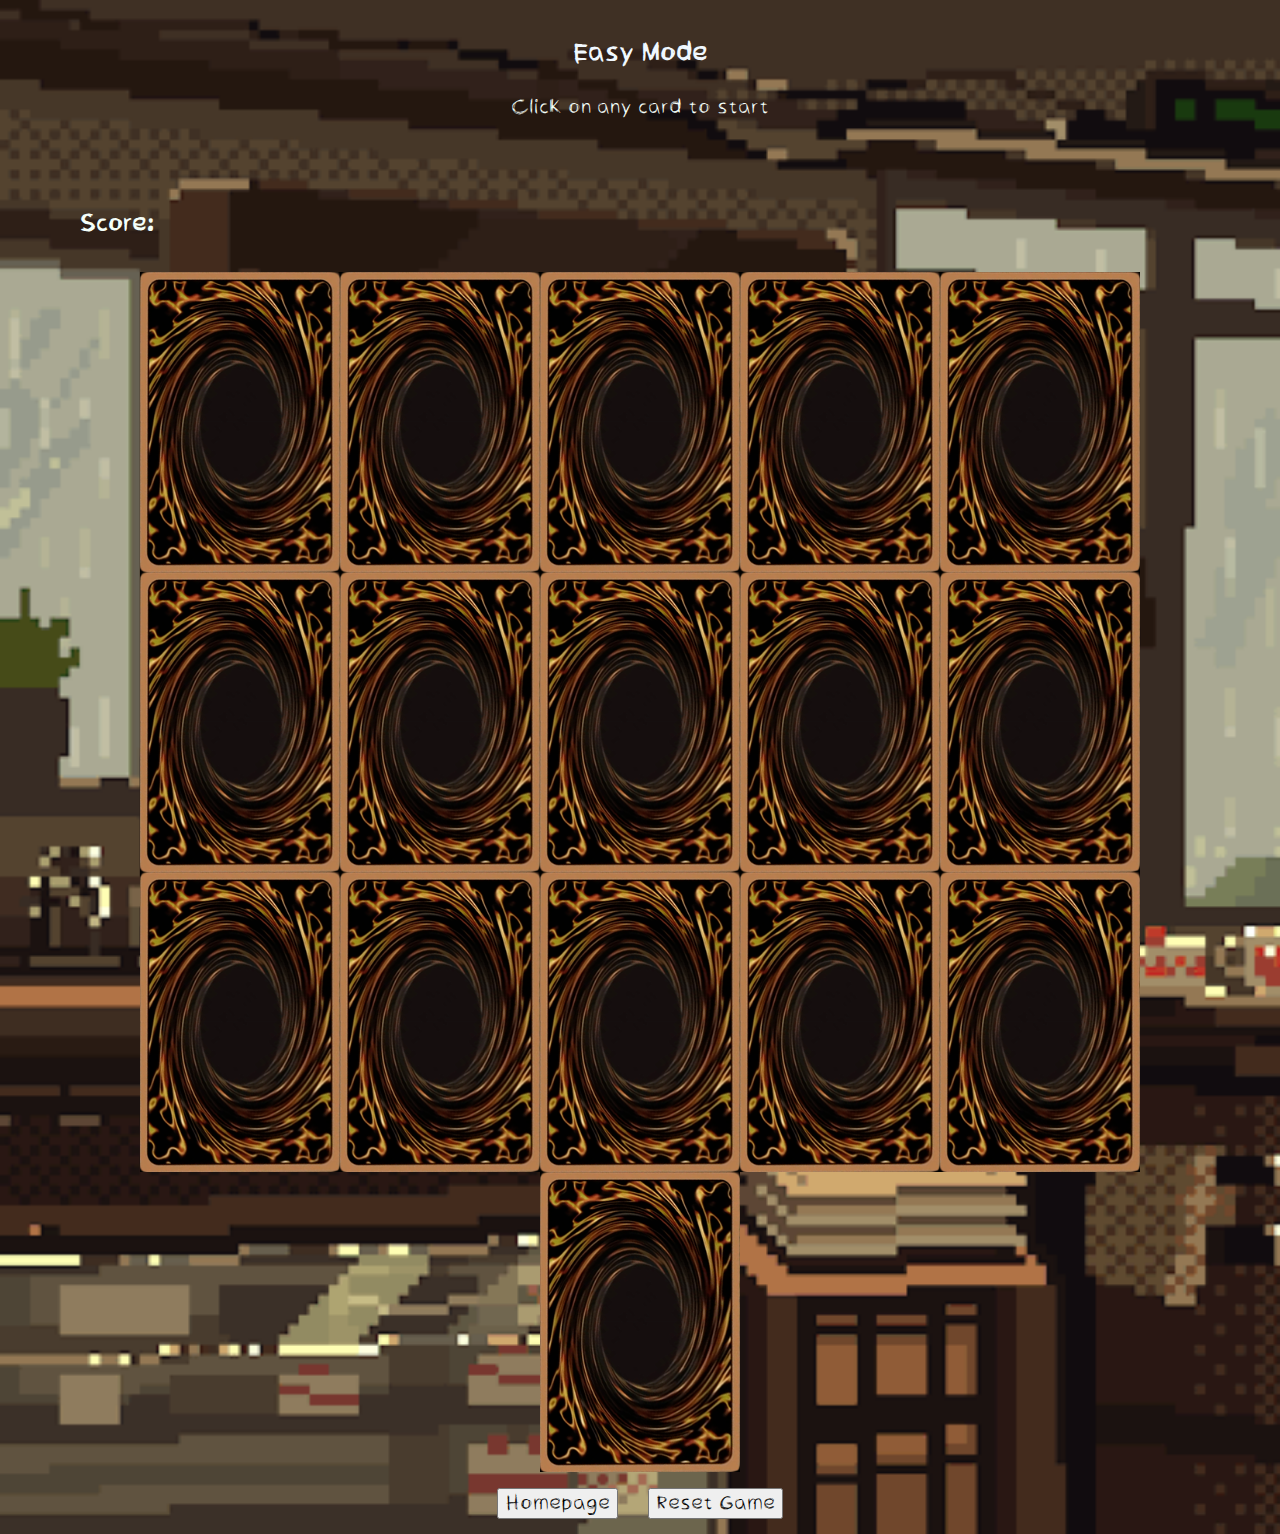
<file: easy/views/Index.html>
<!DOCTYPE html>
<html lang="en">

<head>
    <meta charset="UTF-8">
    <meta http-equiv="X-UA-Compatible" content="IE=edge">
    <meta name="viewport" content="width=device-width, initial-scale=1.0">
    <link rel="stylesheet" type="text/css" href="/easy/content/style/style.css" media="all" />
    <title>Memory Game</title>
</head>

<body>
    <header>
        <h1>Easy Mode</h1>
        <p>Click on any card to start </p>
    </header>
    <div class="info">
        <h2>Score:<span id="result"></span></h2>
        <div id="info-div">
            <div id="tryAgain"></div>
            <div id="match"></div>
            <div id="win"></div>
            <div id="count"></div>
        </div>
        <div></div>
    </div>
    <div class="box">
        <div class="grid"></div>
    </div>
    <div class="buttons">
        <form method="get" action="/views/homepage.html">
            <button type="submit" id="resetGame">Homepage</button>
        </form>
        <div class="reset">
            <button class="resB" id="resetGame" onClick="window.location.reload();">Reset Game</button>
        </div>
    </div>
    <script type="text/javascript" src="/easy/content/js/app.js"></script>
</body>

</html>
</file>
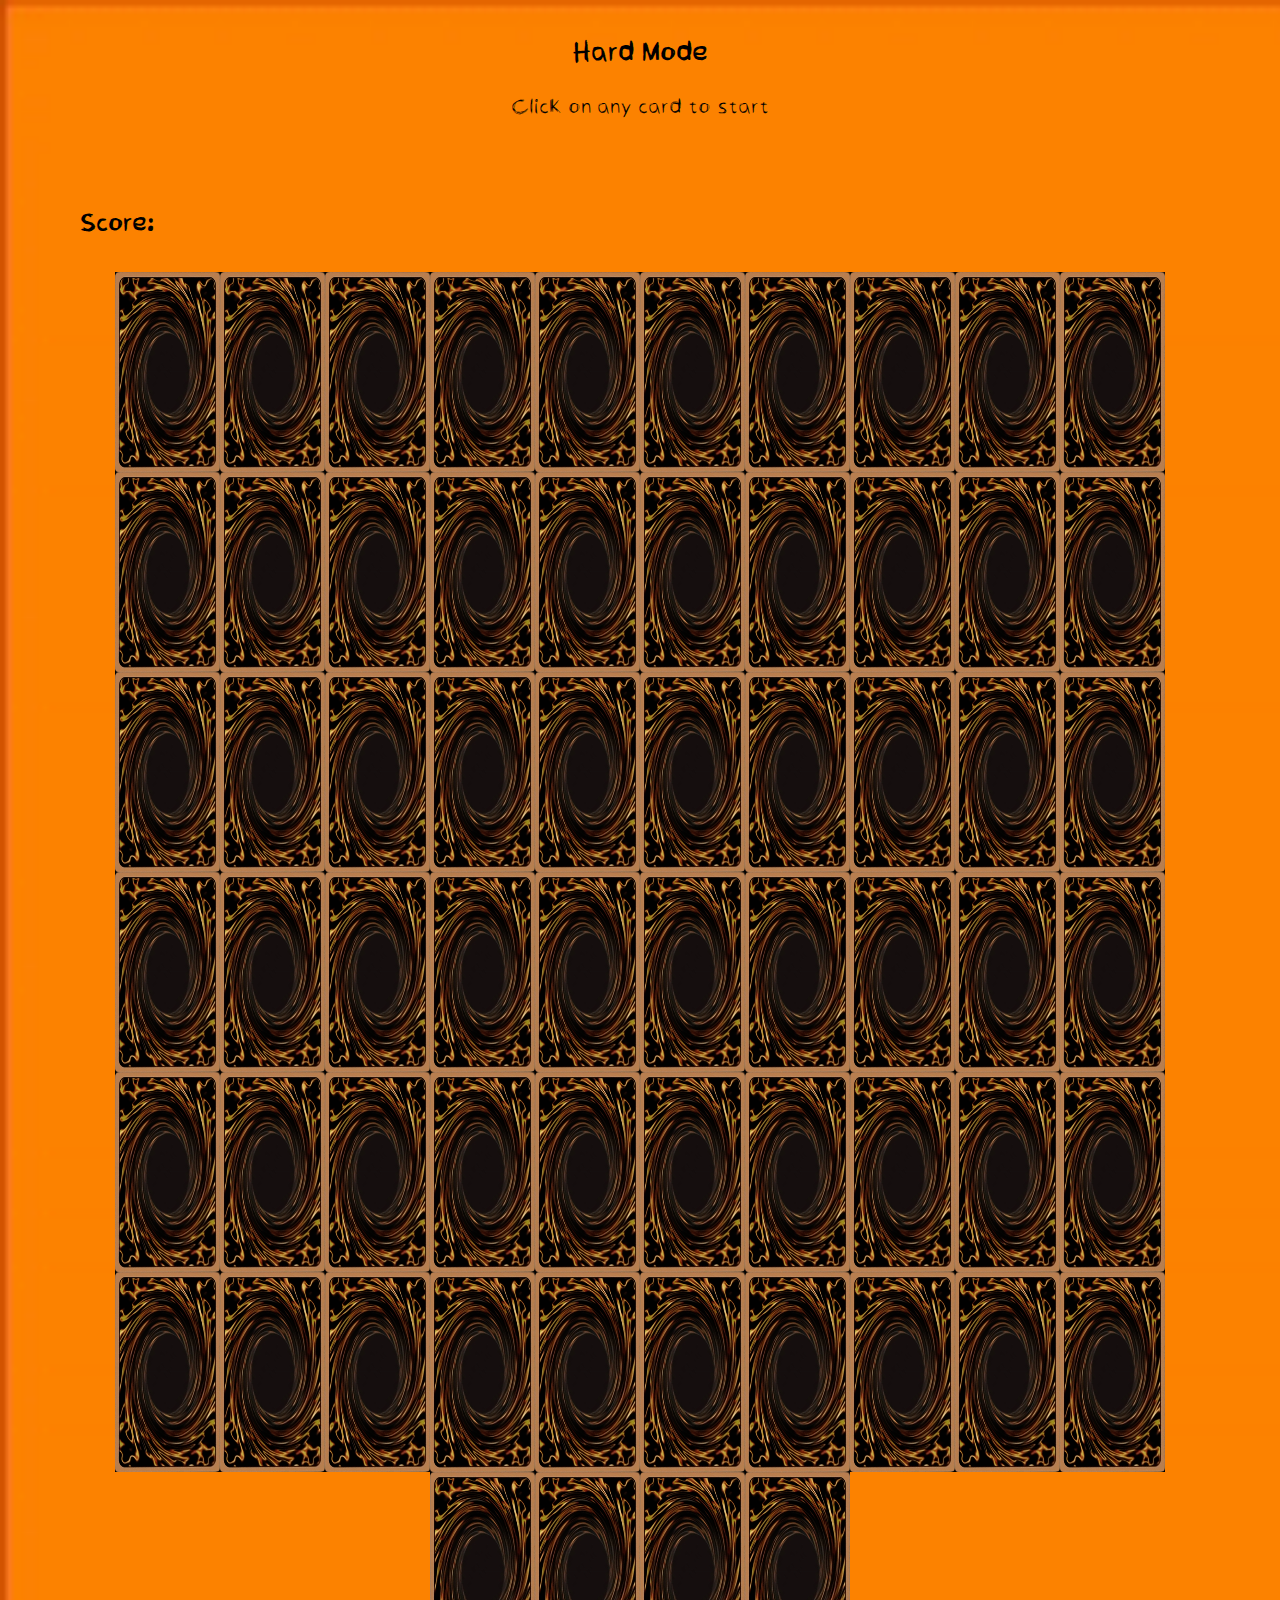
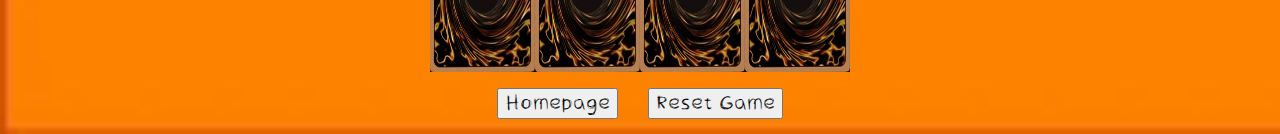
<file: hard/views/Index.html>
<!DOCTYPE html>
<html lang="en">

<head>
    <meta charset="UTF-8">
    <meta http-equiv="X-UA-Compatible" content="IE=edge">
    <meta name="viewport" content="width=device-width, initial-scale=1.0">
    <link rel="stylesheet" type="text/css" href="/hard/content/style/style.css" media="all" />
    <title>Memory Game</title>
</head>

<body>
    <header>
        <h1>Hard Mode</h1>
        <p>Click on any card to start </p>
    </header>
    <div class="info">
        <h2>Score:<span id="result"></span></h2>
        <div id="info-div">
            <div id="tryAgain"></div>
            <div id="match"></div>
            <div id="win"></div>
            <div id="count"></div>
        </div>
        <div></div>
    </div>
    <div class="box">
        <div class="grid"></div>
    </div>
    <div class="buttons">
        <form method="get" action="/views/homepage.html">
            <button type="submit" id="resetGame">Homepage</button>
        </form>
        <div class="reset">
            <button class="resB" id="resetGame" onClick="window.location.reload();">Reset Game</button>
        </div>
    </div>
    <script type="text/javascript" src="/hard/content/js/app.js"></script>
</body>

</html>
</file>
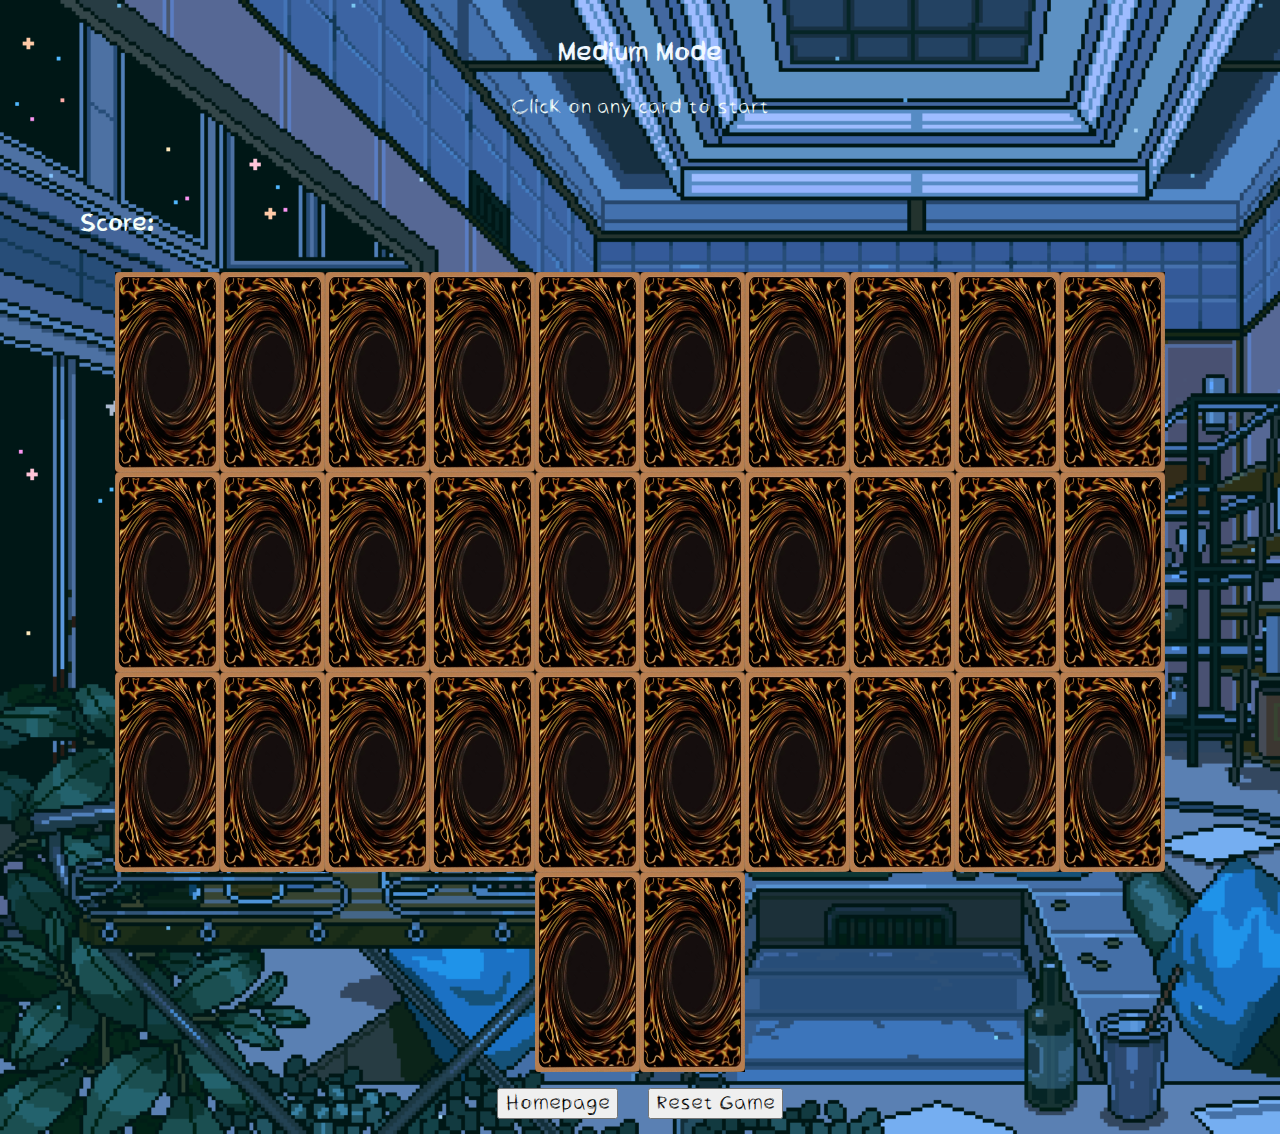
<file: medium/views/Index.html>
<!DOCTYPE html>
<html lang="en">

<head>
    <meta charset="UTF-8">
    <meta http-equiv="X-UA-Compatible" content="IE=edge">
    <meta name="viewport" content="width=device-width, initial-scale=1.0">
    <link rel="stylesheet" type="text/css" href="/medium/content/style/style.css" media="all" />
    <title>Memory Game</title>
</head>

<body>
    <header>
        <h1>Medium Mode</h1>
        <p>Click on any card to start </p>
    </header>
    <div class="info">
        <h2>Score:<span id="result"></span></h2>
        <div id="info-div">
            <div id="tryAgain"></div>
            <div id="match"></div>
            <div id="win"></div>
            <div id="count"></div>
        </div>
        <div></div>
    </div>
    <div class="box">
        <div class="grid"></div>
    </div>
    <div class="buttons">
        <form method="get" action="/views/homepage.html">
            <button type="submit" id="resetGame">Homepage</button>
        </form>
        <div class="reset">
            <button class="resB" id="resetGame" onClick="window.location.reload();">Reset Game</button>
        </div>
    </div>
    <script type="text/javascript" src="/medium/content/js/app.js"></script>
</body>

</html>
</file>
<file: easy/content/style/style.css>
@font-face {
  font-family: "Notepad";
  src: url(/easy/content/font/Notepad.otf);
}

body {
  padding: 0;
  margin: 0;
  background: url(/easy/content/img/5.gif);
  background-size: cover;
}
* {
  color: mintcream;
  font-family: "Notepad";
}
header {
  padding-top: 1rem;
  padding-bottom: 1rem;
  /* background-color: black; */
}
h1 {
  text-align: center;
  color: aliceblue;
}
p{
  text-align: center;
  font-size: 25px;
}
.box {
  display: flex;
  justify-content: center;
}
.grid {
  display: flex;
  flex-wrap: wrap;
  justify-content: center;
  padding-right: 5rem;
  padding-left: 5rem;
  cursor: pointer;
}
.info {
  display: flex;
  align-items: center;
  justify-content: space-between;
}

#info-div {
  position: relative;
  right: 80px;
}
h2 {
  margin-top: 3rem;
  padding-left: 5rem;
  margin-bottom: 2rem;
  font-size: 30px;
}

#tryAgain {
  font-size: 30px;
  margin-bottom: 2rem;
  text-align: center;
}

#win {
  font-size: 30px;
  margin-bottom: 2rem;
  text-align: center;
}

#match {
  font-size: 30px;
  margin-bottom: 2rem;
  text-align: center;
}

.bismillah {
  width: 200px;
  height: 300px;
}

.reset {
  display: flex;
  justify-content: center;
  margin-top: 1rem;
}

#resetGame {
  color: black;
  font-size: 25px;
  cursor: pointer;
}

.buttons{
  display: flex;
  align-items: center;
  justify-content: center;
}

.resB{
  margin-bottom: 15px;
  margin-left:  30px;
}

#count{
 margin-left: 79rem;
 font-size: 25px;
}
</file>
<file: hard/content/style/style.css>
@font-face {
  font-family: "Notepad";
  src: url(/hard/content/font/Notepad.otf);
}

body {
  padding: 0;
  margin: 0;
  background: url(/hard/content/img/test4.gif);
  background-size: cover;
}
* {
  color: black;
  font-family: "Notepad";
}
header {
  padding-top: 1rem;
  padding-bottom: 1rem;
  /* background-color: black; */
}
h1 {
  text-align: center;
}
p{
  text-align: center;
  font-size: 25px;
}
.box {
  display: flex;
  justify-content: center;
}
.grid {
  display: flex;
  flex-wrap: wrap;
  justify-content: center;
  padding-right: 5rem;
  padding-left: 5rem;
  cursor: pointer;
}
.info {
  display: flex;
  align-items: center;
  justify-content: space-between;
}

#info-div {
  position: relative;
  right: 80px;
}
h2 {
  margin-top: 3rem;
  padding-left: 5rem;
  margin-bottom: 2rem;
  font-size: 30px;
}

#tryAgain {
  font-size: 30px;
  margin-bottom: 2rem;
  text-align: center;
}

#win {
  font-size: 30px;
  margin-bottom: 2rem;
  text-align: center;
}

#match {
  font-size: 30px;
  margin-bottom: 2rem;
  text-align: center;
}

.bismillah {
  width: 105px;
  height: 200px;
}

.reset {
  display: flex;
  justify-content: center;
  margin-top: 1rem;
}

#resetGame {
  color: black;
  font-size: 25px;
  cursor: pointer;
}

.buttons{
  display: flex;
  align-items: center;
  justify-content: center;
}

.resB{
  margin-bottom: 15px;
  margin-left:  30px;
}

#count{
 margin-left: 79rem;
 font-size: 25px;
}
</file>
<file: medium/content/style/style.css>
@font-face {
  font-family: "Notepad";
  src: url(/medium/content/font/Notepad.otf);
}

body {
  padding: 0;
  margin: 0;
  background: url(/medium/content/img/11.gif);
  background-size: cover;
}
* {
  color: mintcream;
  font-family: "Notepad";
}
header {
  padding-top: 1rem;
  padding-bottom: 1rem;
  /* background-color: black; */
}
h1 {
  text-align: center;
  color: aliceblue;
}
p{
  text-align: center;
  font-size: 25px;
}
.box {
  display: flex;
  justify-content: center;
}
.grid {
  display: flex;
  flex-wrap: wrap;
  justify-content: center;
  padding-right: 5rem;
  padding-left: 5rem;
  cursor: pointer;
}
.info {
  display: flex;
  align-items: center;
  justify-content: space-between;
}

#info-div {
  position: relative;
  right: 80px;
}
h2 {
  margin-top: 3rem;
  padding-left: 5rem;
  margin-bottom: 2rem;
  font-size: 30px;
}

#tryAgain {
  font-size: 30px;
  margin-bottom: 2rem;
  text-align: center;
}

#win {
  font-size: 30px;
  margin-bottom: 2rem;
  text-align: center;
}

#match {
  font-size: 30px;
  margin-bottom: 2rem;
  text-align: center;
}

.bismillah {
  width: 105px;
  height: 200px;
}

.reset {
  display: flex;
  justify-content: center;
  margin-top: 1rem;
}

#resetGame {
  color: black;
  font-size: 25px;
  cursor: pointer;
}

.buttons{
  display: flex;
  align-items: center;
  justify-content: center;
}

.resB{
  margin-bottom: 15px;
  margin-left:  30px;
}

#count{
 margin-left: 79rem;
 font-size: 25px;
}
</file>
